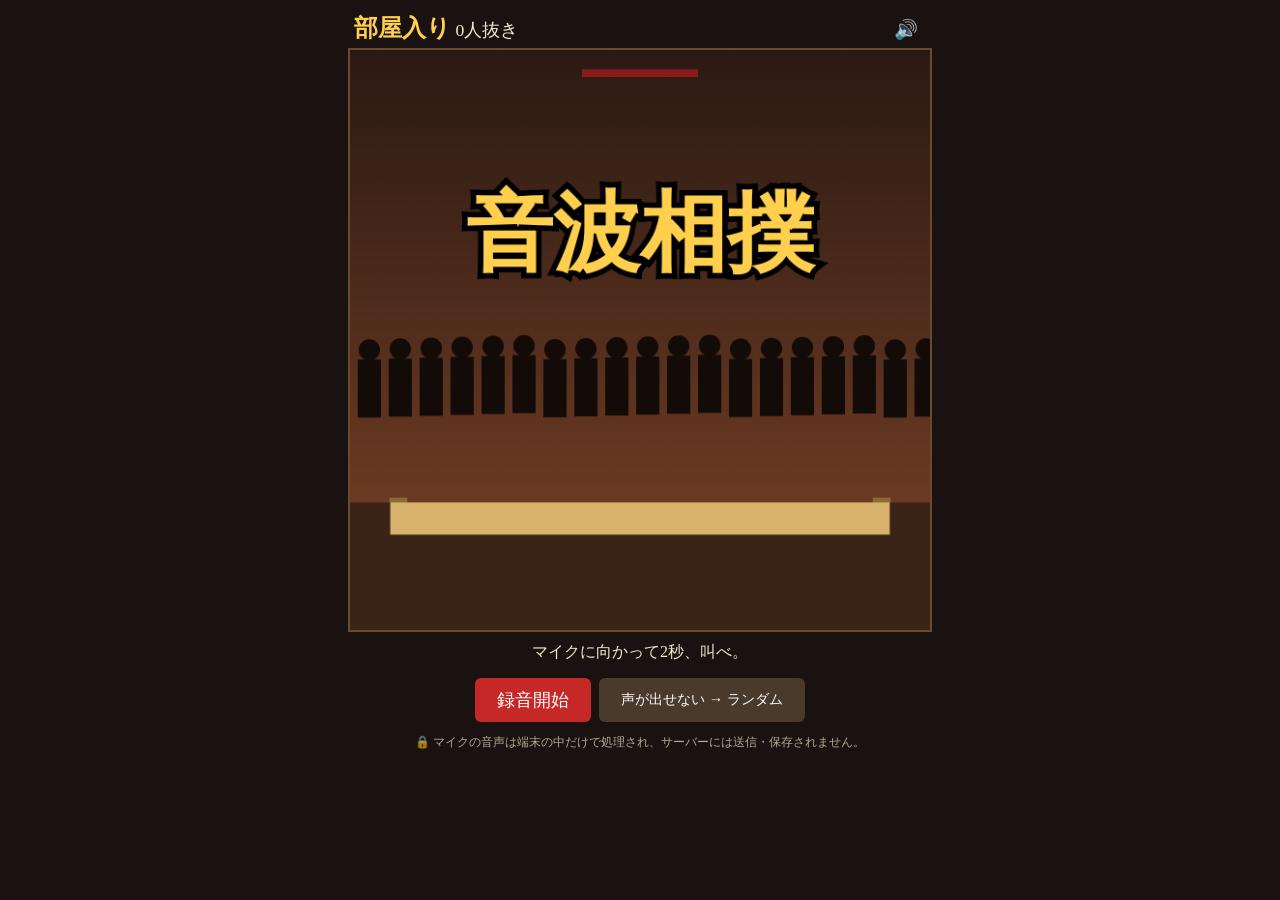
<file: index.html>
<!DOCTYPE html>
<html lang="ja">
<head>
<meta charset="UTF-8">
<meta name="viewport" content="width=device-width, initial-scale=1, viewport-fit=cover">
<meta name="theme-color" content="#1a1210">
<title>音波相撲</title>
<link rel="stylesheet" href="src/style.css">
</head>
<body>
<div id="app">
  <header>
    <div><span id="rank">部屋入り</span> <span id="streak">0人抜き</span></div>
    <div id="opp"></div>
    <button id="btnMute" class="mute" aria-label="音のオン/オフ">🔊</button>
  </header>
  <canvas id="stage" width="600" height="600"></canvas>
  <footer>
    <div id="recbar" hidden><div id="recfill"></div></div>
    <p id="status">マイクに向かって2秒、叫べ。</p>
    <div class="row">
      <button id="btnRec">録音開始</button>
      <button id="btnRandom" class="sub">声が出せない → ランダム</button>
    </div>
    <p class="note">🔒 マイクの音声は端末の中だけで処理され、サーバーには送信・保存されません。</p>
  </footer>
  <div id="result" hidden>
    <img id="card" alt="結果カード">
    <div class="row">
      <button id="btnShare">共有</button>
      <button id="btnSave" class="sub">画像を保存</button>
      <button id="btnRetry" class="sub">もう一度</button>
    </div>
  </div>
</div>
<script src="vendor/matter.min.js"></script>
<script src="src/core.js"></script>
<script src="src/sound.js"></script>
<script src="src/main.js"></script>
</body>
</html>
</file>
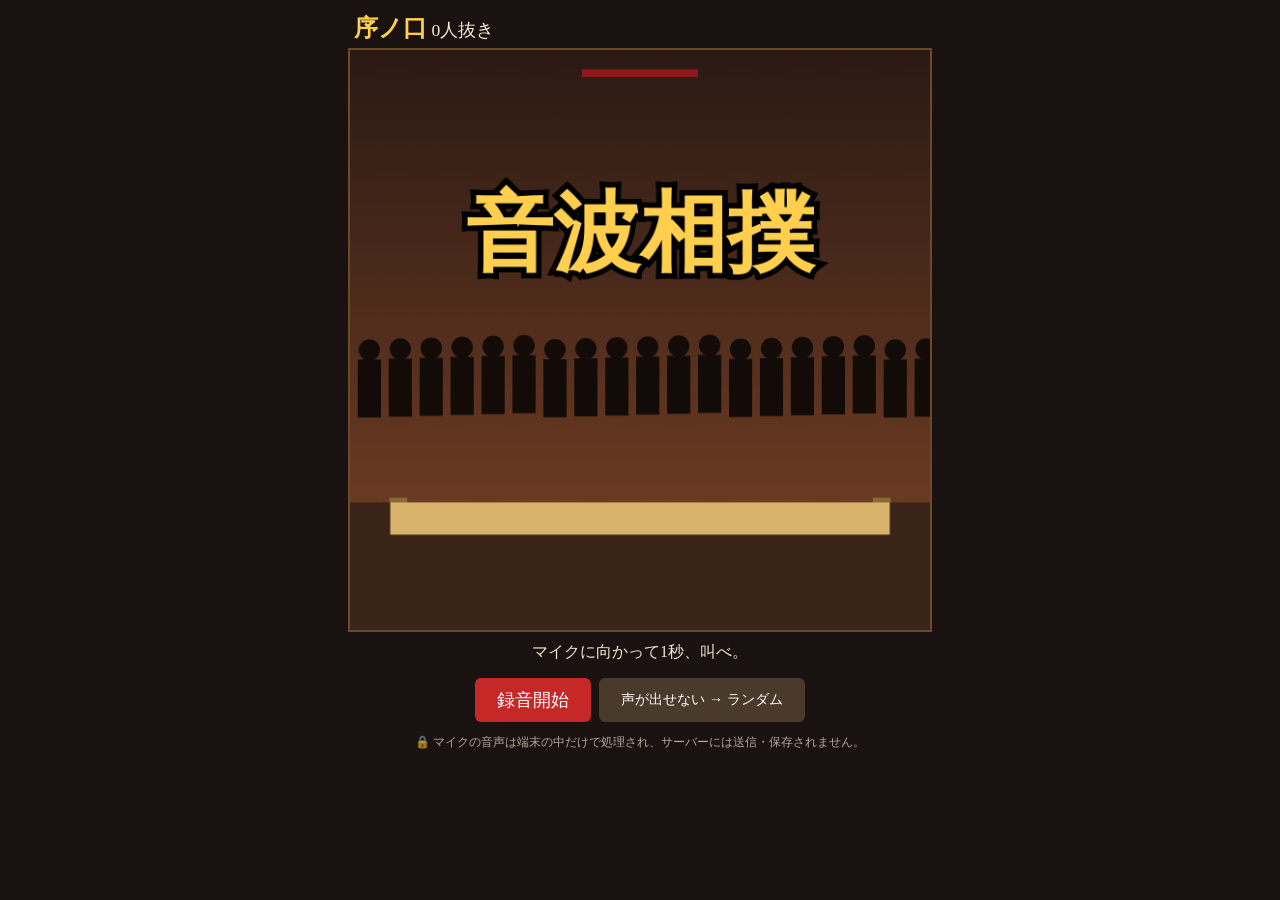
<file: onpa-sumo/index.html>
<!DOCTYPE html>
<html lang="ja">
<head>
<meta charset="UTF-8">
<meta name="viewport" content="width=device-width, initial-scale=1, viewport-fit=cover">
<meta name="theme-color" content="#1a1210">
<title>音波相撲</title>
<link rel="stylesheet" href="src/style.css">
</head>
<body>
<div id="app">
  <header>
    <div><span id="rank">序ノ口</span> <span id="streak">0人抜き</span></div>
    <div id="opp"></div>
  </header>
  <canvas id="stage" width="600" height="600"></canvas>
  <footer>
    <p id="status">マイクに向かって1秒、叫べ。</p>
    <div class="row">
      <button id="btnRec">録音開始</button>
      <button id="btnRandom" class="sub">声が出せない → ランダム</button>
    </div>
    <p class="note">🔒 マイクの音声は端末の中だけで処理され、サーバーには送信・保存されません。</p>
  </footer>
  <div id="result" hidden>
    <img id="card" alt="結果カード">
    <div class="row">
      <button id="btnShare">共有</button>
      <button id="btnSave" class="sub">画像を保存</button>
      <button id="btnRetry" class="sub">もう一度</button>
    </div>
  </div>
</div>
<script src="vendor/matter.min.js"></script>
<script src="src/core.js"></script>
<script src="src/main.js"></script>
</body>
</html>
</file>
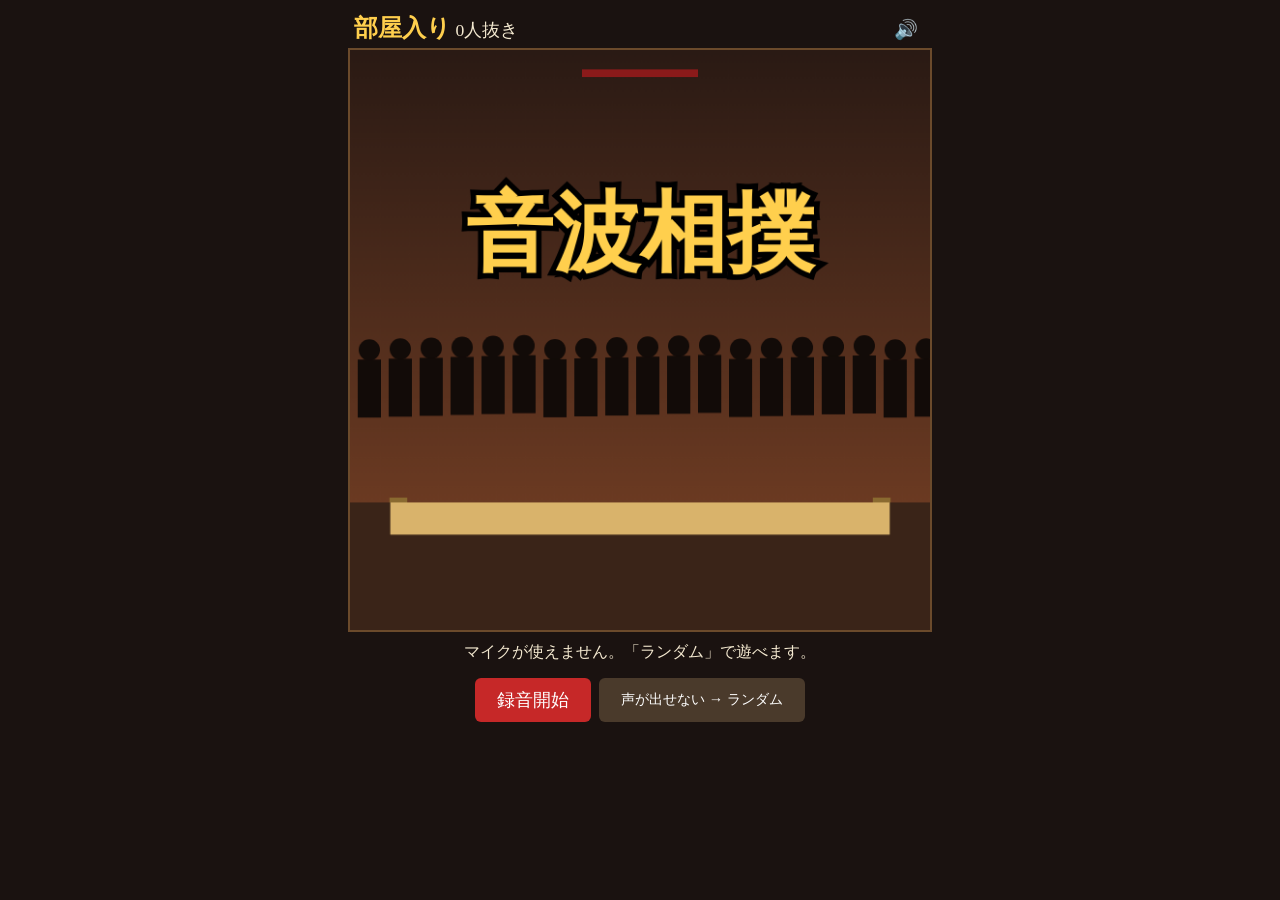
<file: test/e2e-rec.html>
<!DOCTYPE html>
<html lang="ja">
<head>
<meta charset="UTF-8">
<meta name="viewport" content="width=device-width, initial-scale=1">
<title>音波相撲</title>
<link rel="stylesheet" href="../src/style.css">
</head>
<body>
<div id="app">
  <header>
    <div><span id="rank">序ノ口</span> <span id="streak">0人抜き</span></div>
    <div id="opp"></div>
    <button id="btnMute" class="mute" aria-label="音のオン/オフ">🔊</button>
  </header>
  <canvas id="stage" width="600" height="600"></canvas>
  <footer>
    <div id="recbar" hidden><div id="recfill"></div></div>
    <p id="status">マイクに向かって2秒、叫べ。</p>
    <div class="row">
      <button id="btnRec">録音開始</button>
      <button id="btnRandom" class="sub">声が出せない → ランダム</button>
    </div>
  </footer>
  <div id="result" hidden>
    <img id="card" alt="結果カード">
    <div class="row">
      <button id="btnShare">共有</button>
      <button id="btnSave" class="sub">画像を保存</button>
      <button id="btnRetry" class="sub">もう一度</button>
    </div>
  </div>
</div>
<script>
let fake = 0;
window.requestAnimationFrame = cb => setTimeout(() => { fake += 16; cb(fake); }, 0);
window.addEventListener('error', e => document.title = 'ERR ' + e.message);
setTimeout(() => document.getElementById('btnRec').click(), 50);
</script>
<script src="../vendor/matter.min.js"></script>
<script src="../src/core.js"></script>
<script src="../src/sound.js"></script>
<script src="../src/main.js"></script>
</body>
</html>
</file>
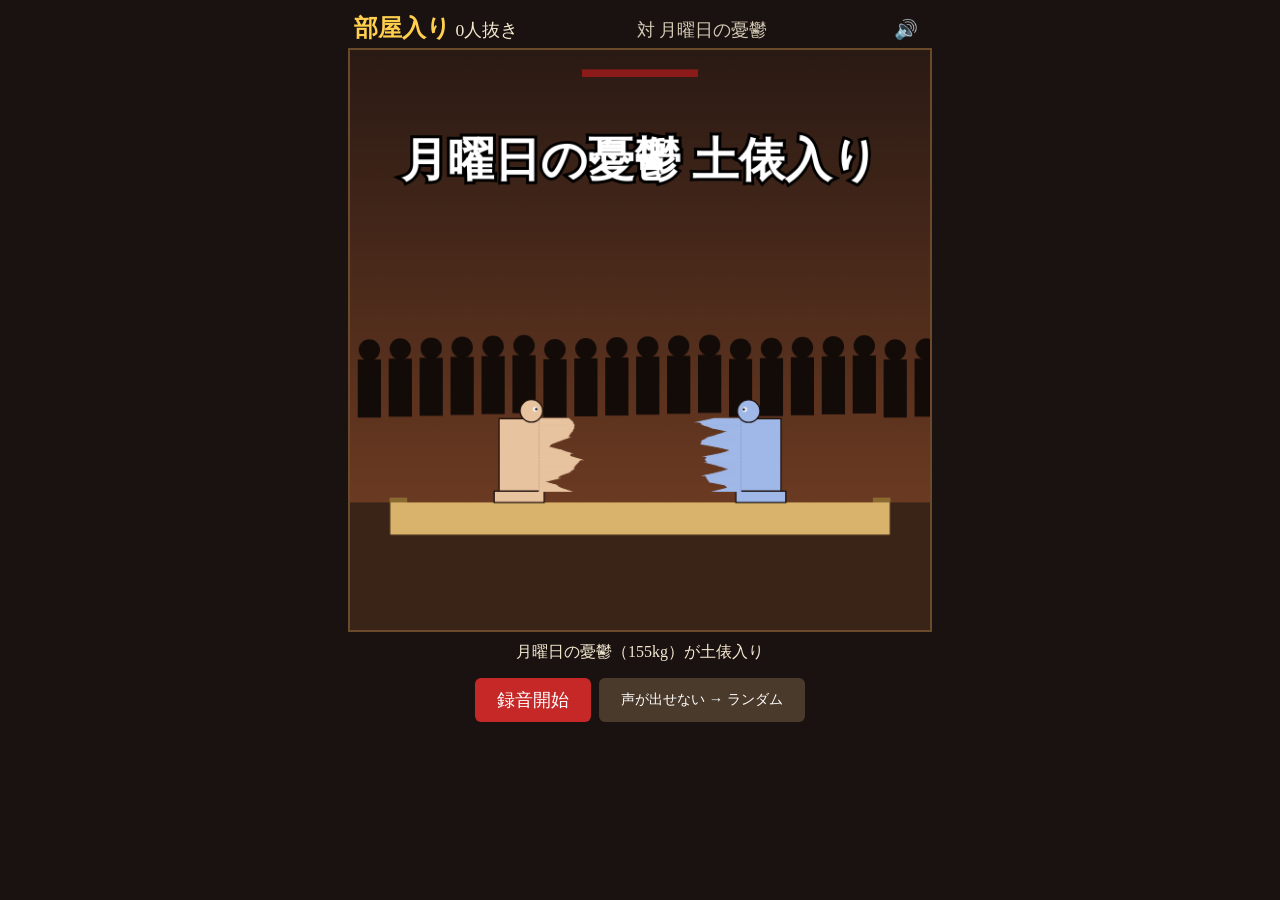
<file: test/e2e.html>
<!DOCTYPE html>
<html lang="ja">
<head>
<meta charset="UTF-8">
<meta name="viewport" content="width=device-width, initial-scale=1">
<title>音波相撲</title>
<link rel="stylesheet" href="../src/style.css">
</head>
<body>
<div id="app">
  <header>
    <div><span id="rank">部屋入り</span> <span id="streak">0人抜き</span></div>
    <div id="opp"></div>
    <button id="btnMute" class="mute" aria-label="音のオン/オフ">🔊</button>
  </header>
  <canvas id="stage" width="600" height="600"></canvas>
  <footer>
    <div id="recbar" hidden><div id="recfill"></div></div>
    <p id="status">マイクに向かって2秒、叫べ。</p>
    <div class="row">
      <button id="btnRec">録音開始</button>
      <button id="btnRandom" class="sub">声が出せない → ランダム</button>
    </div>
  </footer>
  <div id="result" hidden>
    <img id="card" alt="結果カード">
    <div class="row">
      <button id="btnShare">共有</button>
      <button id="btnSave" class="sub">画像を保存</button>
      <button id="btnRetry" class="sub">もう一度</button>
    </div>
  </div>
</div>
<script>
let fake = 0;
window.requestAnimationFrame = cb => setTimeout(() => { fake += 16; cb(fake); }, 0);
window.addEventListener('error', e => document.title = 'ERR ' + e.message);
setTimeout(() => document.getElementById('btnRandom').click(), 50);
</script>
<script src="../vendor/matter.min.js"></script>
<script src="../src/core.js"></script>
<script src="../src/sound.js"></script>
<script src="../src/main.js"></script>
</body>
</html>
</file>
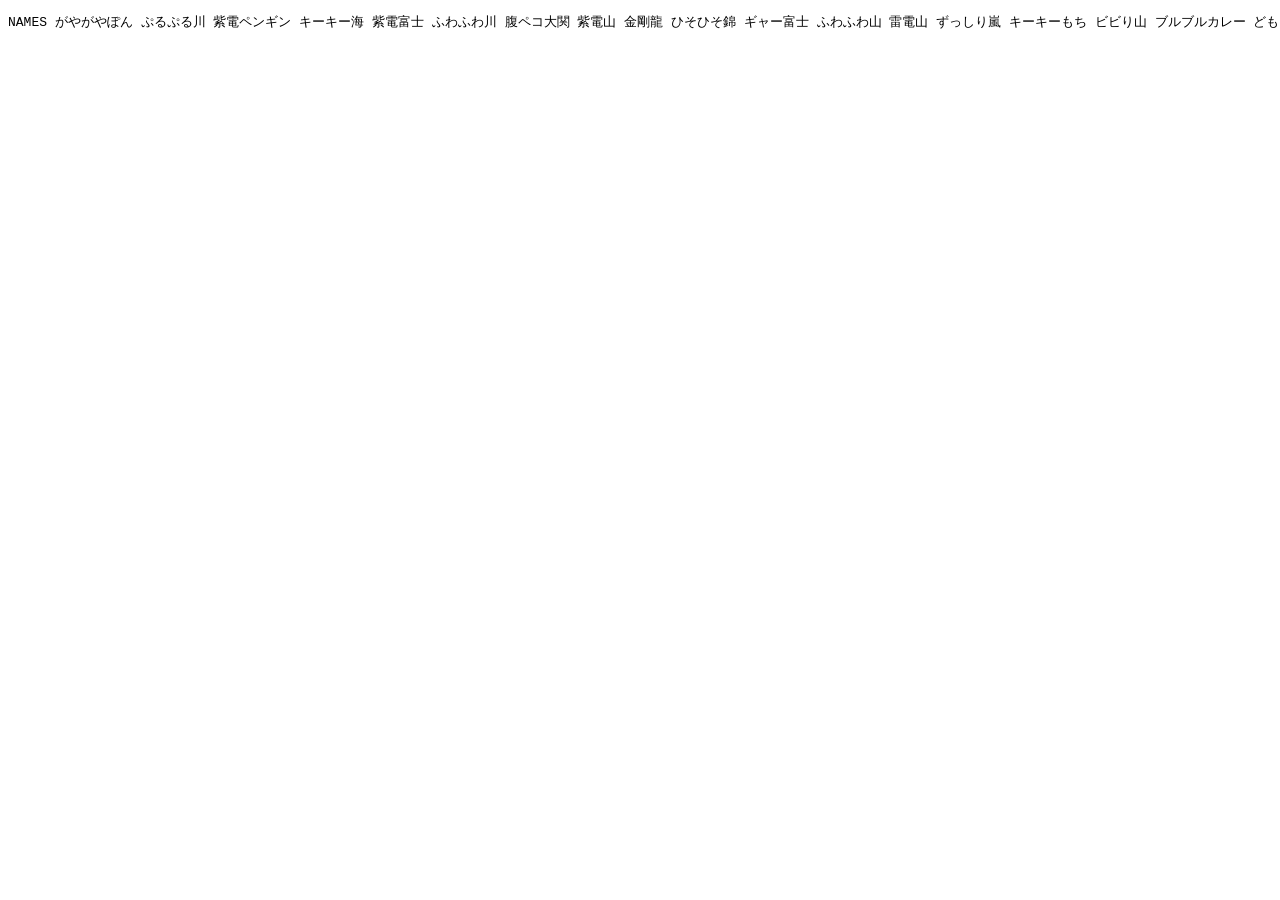
<file: test/names.html>
<!DOCTYPE html><meta charset="UTF-8"><pre id="out"></pre>
<script src="../vendor/matter.min.js"></script><script src="../src/core.js"></script>
<script>
// 四股名のサンプルを出す: msedge --headless --dump-dom test/names.html
let seed = 7; const rng = () => (seed = (seed * 1664525 + 1013904223) % 4294967296) / 4294967296;
const names = []; for (let i = 0; i < 40; i++) names.push(OnpaCore.randomSpec(rng, 0).shikona);
document.getElementById('out').textContent = 'NAMES ' + names.join(' ');
</script>
</file>
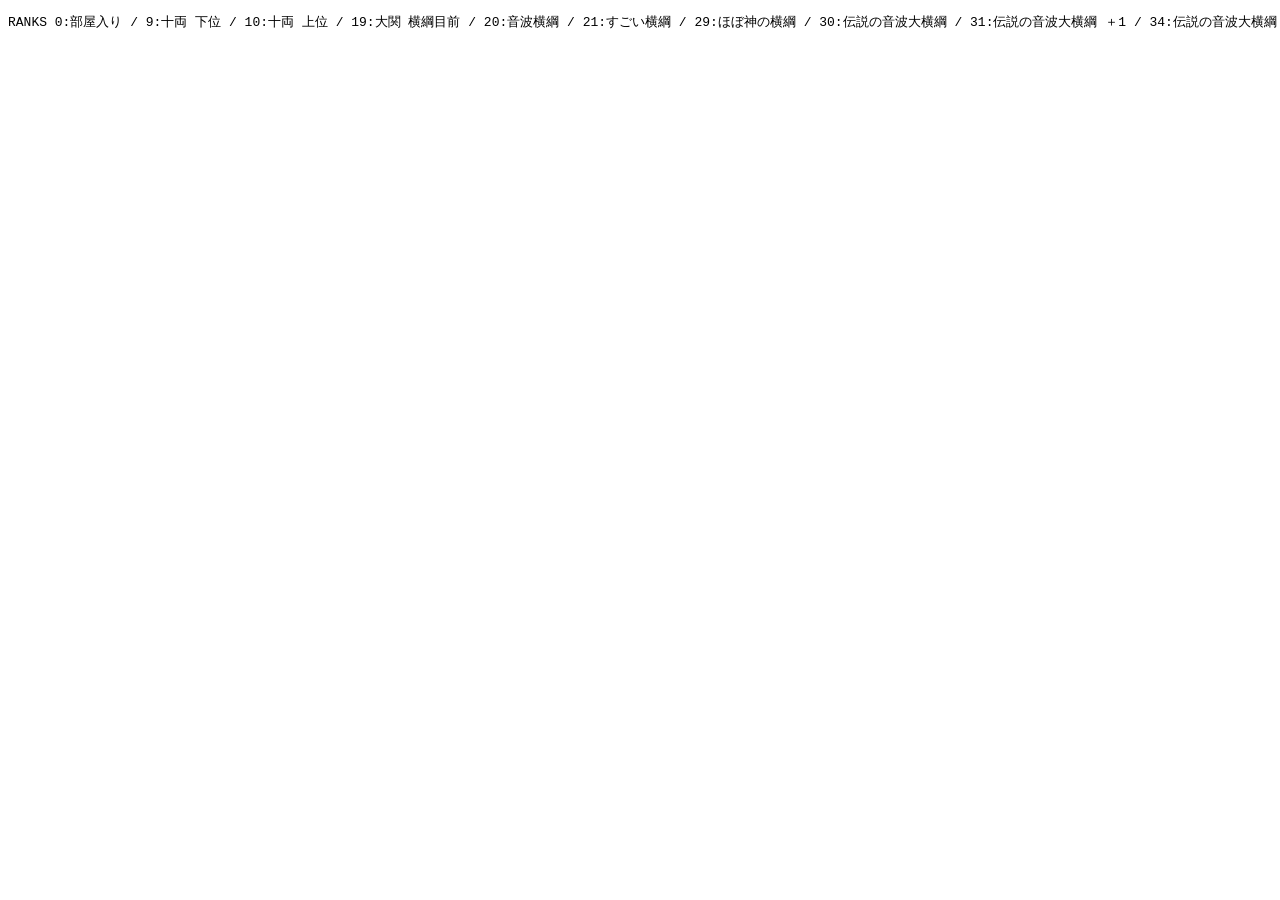
<file: test/ranks.html>
<!DOCTYPE html><meta charset="UTF-8"><pre id="out"></pre>
<script src="../vendor/matter.min.js"></script><script src="../src/core.js"></script>
<script>
// 番付の一覧を出す: msedge --headless --dump-dom test/ranks.html
const o = []; for (const n of [0, 9, 10, 19, 20, 21, 29, 30, 31, 34, 35, 44, 45, 49, 50, 59, 60, 99, 100, 101, 130]) o.push(n + ':' + OnpaCore.rankOf(n));
document.getElementById('out').textContent = 'RANKS ' + o.join(' / ');
</script>
</file>
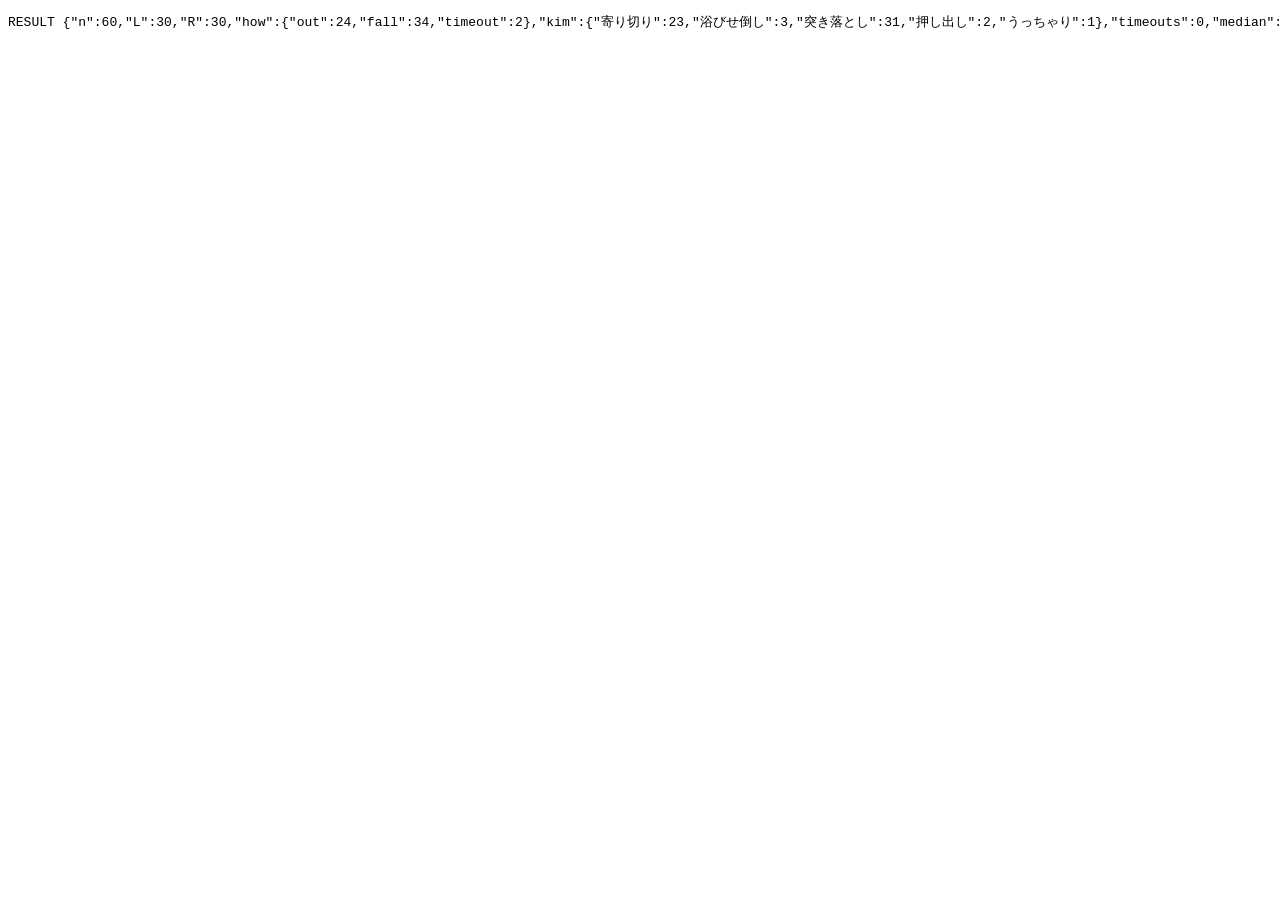
<file: test/sim.html>
<!DOCTYPE html>
<meta charset="UTF-8">
<title>sim</title>
<pre id="out">running</pre>
<script src="../vendor/matter.min.js"></script>
<script src="../src/core.js"></script>
<script>
// 多数の対戦をヘッドレスで回し、決着率・決まり手・所要時間を集計する
// 実行: msedge --headless --dump-dom test/sim.html
let seed = 12345;
const rng = () => (seed = (seed * 1664525 + 1013904223) % 4294967296) / 4294967296;
const C = OnpaCore;
const stats = { n: 0, L: 0, R: 0, how: {}, kim: {}, times: [], timeouts: 0 };
for (let i = 0; i < 60; i++) {
  const a = C.randomSpec(rng, 0), b = C.randomSpec(rng, 0);
  const bt = C.createBattle(a, b);
  let steps = 0;
  while (!bt.over && steps < 60 * 25) { bt.step(1); steps++; }
  stats.n++;
  if (!bt.over) { stats.timeouts++; continue; }
  stats[bt.over.winner]++;
  stats.how[bt.over.how] = (stats.how[bt.over.how] || 0) + 1;
  stats.kim[bt.over.kimarite.name] = (stats.kim[bt.over.kimarite.name] || 0) + 1;
  stats.times.push(+bt.time.toFixed(1));
}
const t = stats.times.sort((x, y) => x - y);
stats.median = t[Math.floor(t.length / 2)]; stats.min = t[0]; stats.max = t[t.length - 1];
delete stats.times;
document.getElementById('out').textContent = 'RESULT ' + JSON.stringify(stats);
</script>
</file>
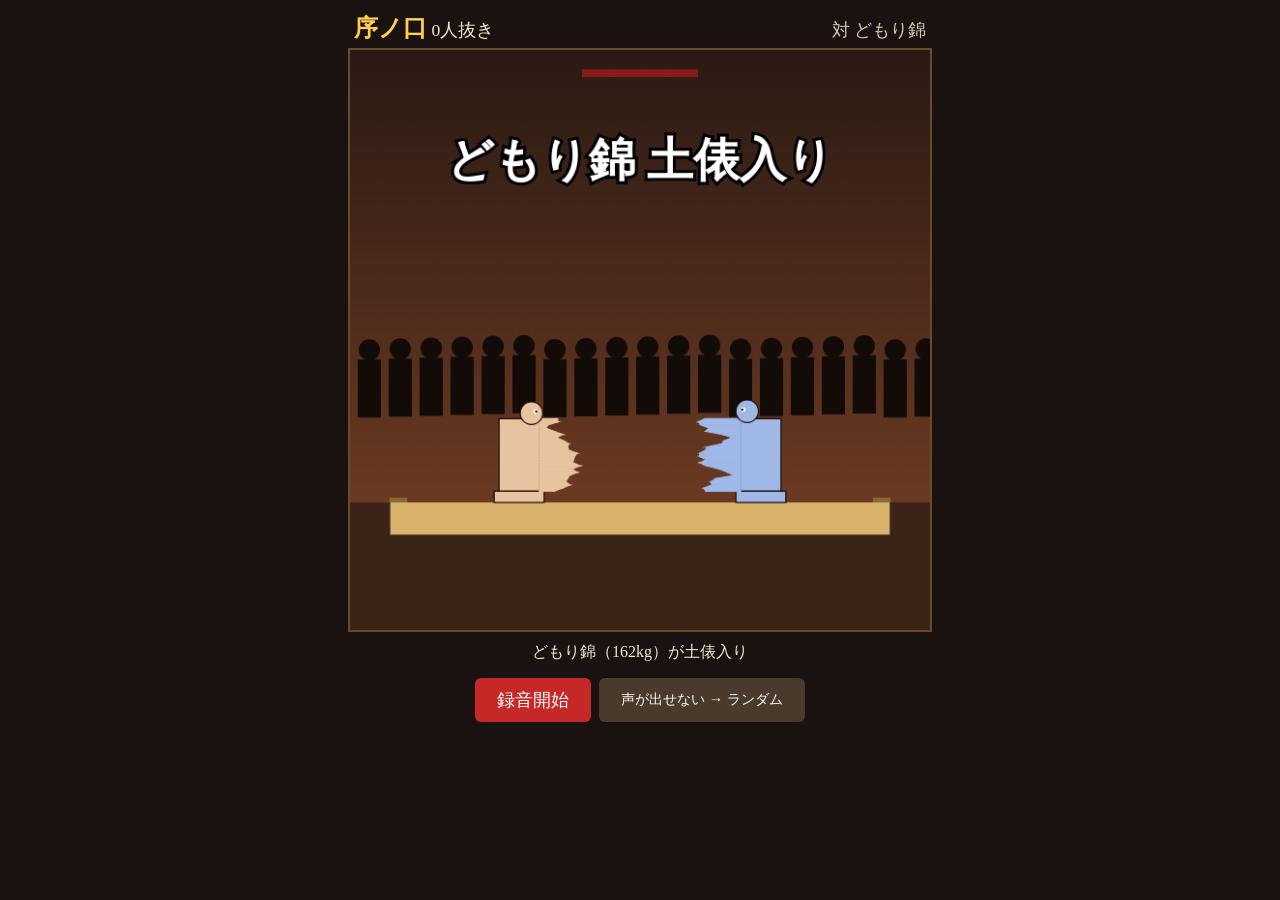
<file: onpa-sumo/test/e2e.html>
<!DOCTYPE html>
<html lang="ja">
<head>
<meta charset="UTF-8">
<meta name="viewport" content="width=device-width, initial-scale=1">
<title>音波相撲</title>
<link rel="stylesheet" href="../src/style.css">
</head>
<body>
<div id="app">
  <header>
    <div><span id="rank">序ノ口</span> <span id="streak">0人抜き</span></div>
    <div id="opp"></div>
  </header>
  <canvas id="stage" width="600" height="600"></canvas>
  <footer>
    <p id="status">マイクに向かって1秒、叫べ。</p>
    <div class="row">
      <button id="btnRec">録音開始</button>
      <button id="btnRandom" class="sub">声が出せない → ランダム</button>
    </div>
  </footer>
  <div id="result" hidden>
    <img id="card" alt="結果カード">
    <div class="row">
      <button id="btnShare">共有</button>
      <button id="btnSave" class="sub">画像を保存</button>
      <button id="btnRetry" class="sub">もう一度</button>
    </div>
  </div>
</div>
<script>
let fake = 0;
window.requestAnimationFrame = cb => setTimeout(() => { fake += 16; cb(fake); }, 0);
window.addEventListener('error', e => document.title = 'ERR ' + e.message);
setTimeout(() => document.getElementById('btnRandom').click(), 50);
</script>
<script src="../vendor/matter.min.js"></script>
<script src="../src/core.js"></script>
<script src="../src/main.js"></script>
</body>
</html>
</file>
<file: src/style.css>
* { box-sizing: border-box; }
html { -webkit-text-size-adjust: 100%; }
body { margin: 0; -webkit-tap-highlight-color: transparent; padding: env(safe-area-inset-top) env(safe-area-inset-right) env(safe-area-inset-bottom) env(safe-area-inset-left); background: #1a1210; color: #f4e9d0; font-family: "Hiragino Mincho ProN", "Yu Mincho", serif; }
#app { max-width: 600px; margin: 0 auto; padding: 8px; position: relative; }
header { display: flex; justify-content: space-between; align-items: baseline; padding: 4px 6px; font-size: 1.1rem; }
#rank { font-size: 1.5rem; font-weight: bold; color: #ffcf4d; }
#opp { opacity: .85; }
canvas#stage { width: 100%; height: auto; display: block; border: 2px solid #6b4a2b; touch-action: manipulation; }
footer { text-align: center; }
footer .note { font-size: .75rem; opacity: .7; margin: 12px 0 4px; }
button.mute { background: none; padding: 2px 8px; font-size: 1.2rem; }
#recbar { height: 14px; margin: 10px auto 0; max-width: 360px; background: #3a2a20; border-radius: 7px; overflow: hidden; border: 1px solid #6b4a2b; }
#recbar[hidden] { display: none; }
#recfill { height: 100%; width: 100%; background: linear-gradient(90deg, #ff5252, #ffcf4d); }
#status { min-height: 1.6em; margin: 10px 0; }
.row { display: flex; gap: 8px; justify-content: center; flex-wrap: wrap; }
button { font: inherit; font-size: 1.1rem; padding: 10px 22px; border: 0; border-radius: 6px; background: #c62828; color: #fff; cursor: pointer; }
button.sub { background: #4a3a2b; font-size: .9rem; }
button:disabled { opacity: .4; cursor: default; }
#result { position: absolute; inset: 0; background: rgba(10, 6, 4, .92); display: flex; flex-direction: column; align-items: center; justify-content: center; gap: 12px; padding: 12px; }
#result[hidden] { display: none; }
#card { max-width: 100%; max-height: 75vh; border: 2px solid #ffcf4d; }

@media (max-width: 480px) {
  header { font-size: .95rem; }
  #rank { font-size: 1.2rem; }
  button { padding: 14px 20px; }
}
</file>
<file: onpa-sumo/src/style.css>
* { box-sizing: border-box; }
html { -webkit-text-size-adjust: 100%; }
body { margin: 0; -webkit-tap-highlight-color: transparent; padding: env(safe-area-inset-top) env(safe-area-inset-right) env(safe-area-inset-bottom) env(safe-area-inset-left); background: #1a1210; color: #f4e9d0; font-family: "Hiragino Mincho ProN", "Yu Mincho", serif; }
#app { max-width: 600px; margin: 0 auto; padding: 8px; position: relative; }
header { display: flex; justify-content: space-between; align-items: baseline; padding: 4px 6px; font-size: 1.1rem; }
#rank { font-size: 1.5rem; font-weight: bold; color: #ffcf4d; }
#opp { opacity: .85; }
canvas#stage { width: 100%; height: auto; display: block; border: 2px solid #6b4a2b; touch-action: manipulation; }
footer { text-align: center; }
footer .note { font-size: .75rem; opacity: .7; margin: 12px 0 4px; }
#status { min-height: 1.6em; margin: 10px 0; }
.row { display: flex; gap: 8px; justify-content: center; flex-wrap: wrap; }
button { font: inherit; font-size: 1.1rem; padding: 10px 22px; border: 0; border-radius: 6px; background: #c62828; color: #fff; cursor: pointer; }
button.sub { background: #4a3a2b; font-size: .9rem; }
button:disabled { opacity: .4; cursor: default; }
#result { position: absolute; inset: 0; background: rgba(10, 6, 4, .92); display: flex; flex-direction: column; align-items: center; justify-content: center; gap: 12px; padding: 12px; }
#result[hidden] { display: none; }
#card { max-width: 100%; max-height: 75vh; border: 2px solid #ffcf4d; }

@media (max-width: 480px) {
  header { font-size: .95rem; }
  #rank { font-size: 1.2rem; }
  button { padding: 14px 20px; }
}
</file>
